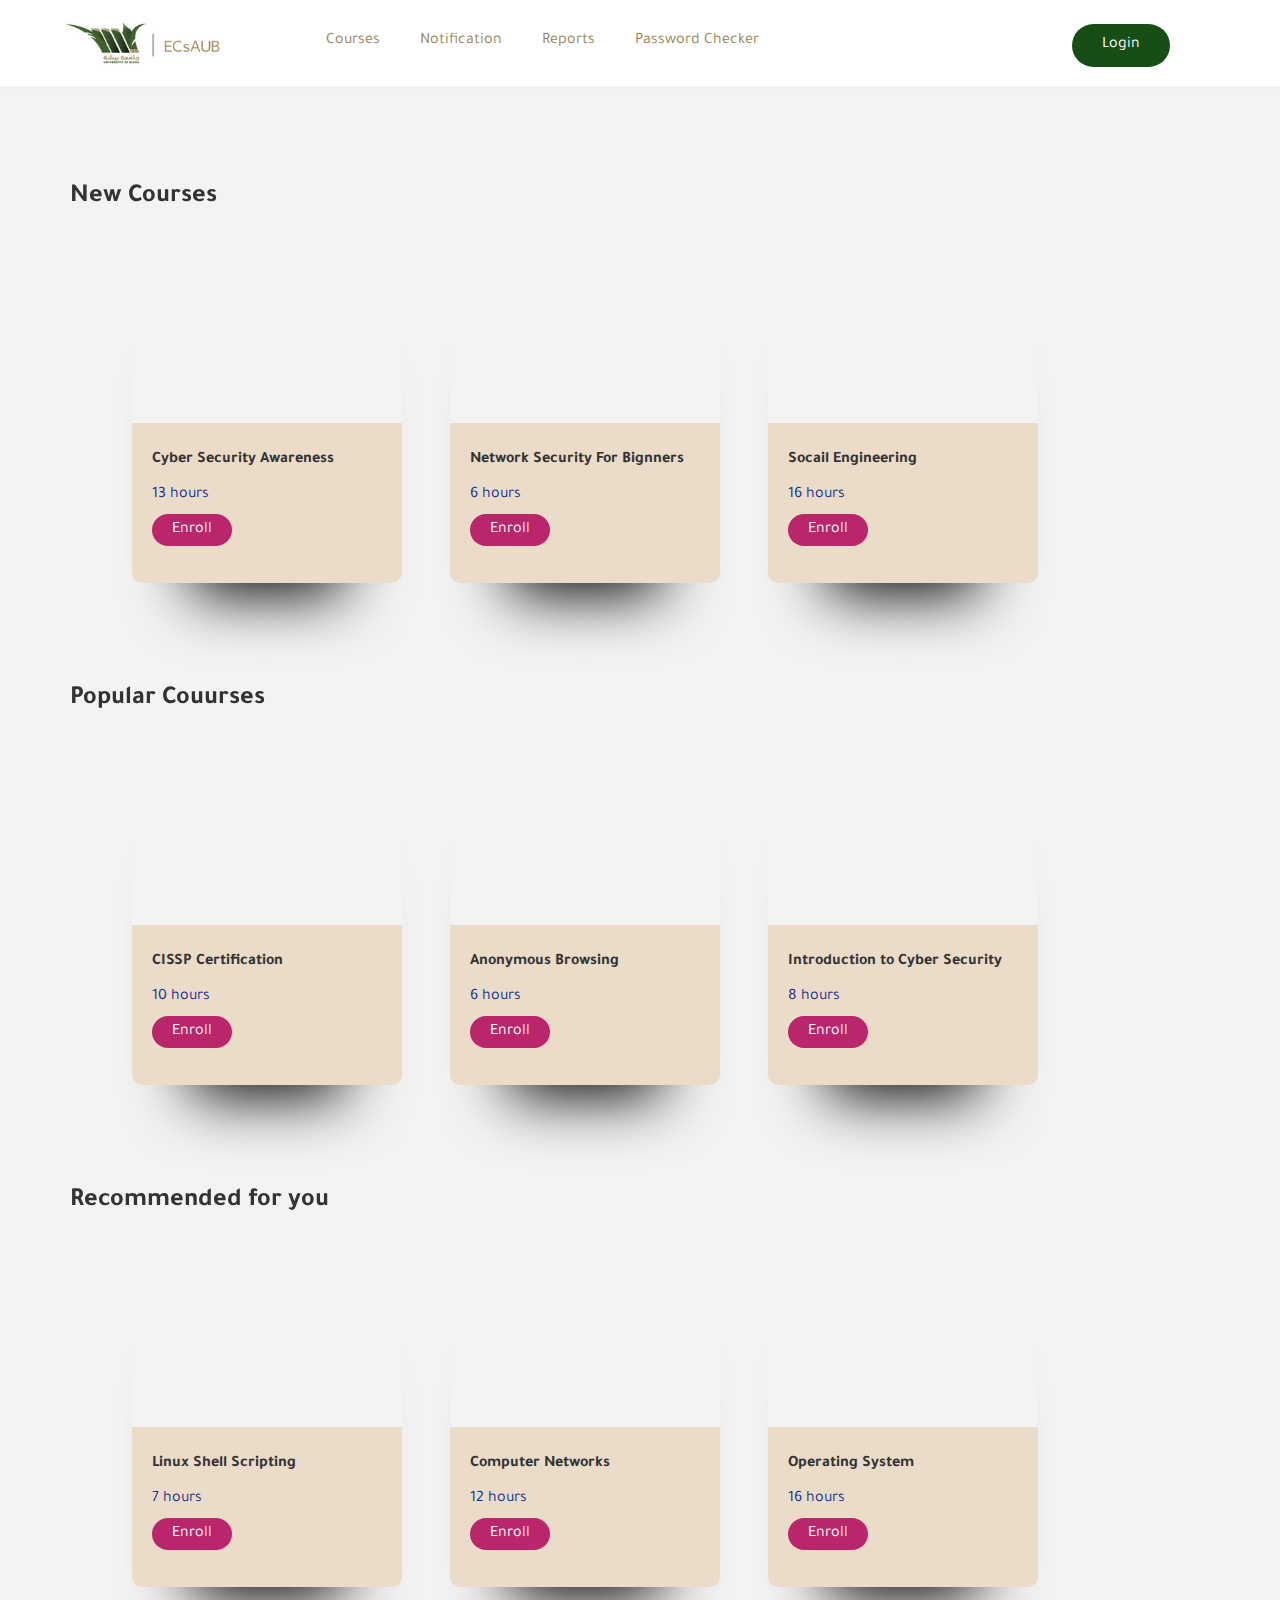
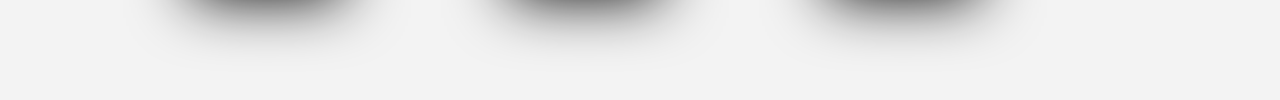
<file: courses.html>
<!DOCTYPE html>
<html lang="en">
<head>
    <meta charset="UTF-8">
    <meta http-equiv="X-UA-Compatible" content="IE=edge">
    <meta name="viewport" content="width=device-width, initial-scale=1.0">
    <link href="https://fonts.googleapis.com/css2?family=Tajawal&display=swap" rel="stylesheet">
    <link rel="stylesheet" href="https://use.fontawesome.com/releases/v5.0.0/css/all.css">

    <title>Cyber Security Awarenses | Courses</title>
    <link rel="stylesheet" href="css/main.css">
    <link rel="stylesheet" href="css/courses.css">
</head>

<body onload="document.body.style.opacity='1' ">
    <div class="cover">
        <header class="header">
            <a href="index.html" class="logo"><img src="img/logo.png"></a>
            <input class="menu-btn" type="checkbox" id="menu-btn" />
            <label class="menu-icon" for="menu-btn"><span class="navicon"></span></label>
            <ul class="menu">
                <li class="menu-choice"><a href="courses.html">Courses</a></li>
                <li class="menu-choice"><a href="notification.html">Notification</a></li>
                <li class="menu-choice"><a href="reports.html">Reports</a></li>
                <li class="menu-choice"><a href="passChecker.html">Password Checker</a></li>
                <li class="menu-choice social-top"><a href="login.html" >Login</a></li>
            </ul>
        </header>
    </div>

    <div class="courseContainer">

        <h2>New Courses</h2>
        <div class="cardContainer">
            <div class="card">
                <div class="cardTitle">
                    <h3>Cyber Security Awareness</h3>
                    <p class="hours">13 hours</p>
                    <a href="login.html"  class="button">Enroll</a>
                </div>
           </div>
    
            <div class="card">
                <div class="cardTitle">
                    <h3>Network Security For Bignners</h3>
                    <p class="hours">6 hours</p>
                    <a href="login.html"  class="button">Enroll</a>
                </div>
            </div>
                
            <div class="card">
                <div class="cardTitle">
                    <h3>Socail Engineering</h3>
                    <p class="hours">16 hours</p>
                    <a href="login.html"  class="button">Enroll</a>
                </div>
            </div>
    
        </div>

        <h2>Popular Couurses</h2>
        <div class="cardContainer">
            <div class="card">
                <div class="cardTitle">
                    <h3>CISSP Certification</h3>
                    <p class="hours">10 hours</p>
                    <a href="login.html"  class="button">Enroll</a>
                </div>
           </div>
    
            <div class="card">
                <div class="cardTitle">
                    <h3>Anonymous Browsing</h3>
                    <p class="hours">6 hours</p>
                    <a href="login.html"  class="button">Enroll</a>
                </div>
            </div>
                
            <div class="card">
                <div class="cardTitle">
                    <h3>Introduction to Cyber Security</h3>
                    <p class="hours">8 hours</p>
                    <a href="login.html"  class="button">Enroll</a>
                </div>
            </div>
    
        </div>

        <h2>Recommended for you</h2>
        <div class="cardContainer">
            <div class="card ">
                <div class="cardTitle">
                    <h3>Linux Shell Scripting</h3>
                    <p class="hours">7 hours</p>
                    <a href="login.html"  class="button">Enroll</a>
                </div>
           </div>
    
            <div class="card">
                <div class="cardTitle">
                    <h3>Computer Networks</h3>
                    <p class="hours">12 hours</p>
                    <a href="login.html"  class="button">Enroll</a>
                </div>
            </div>
                
            <div class="card">
                <div class="cardTitle">
                    <h3>Operating System</h3>
                    <p class="hours">16 hours</p>
                    <a href="login.html"  class="button">Enroll</a>
                </div>
            </div>
    
        </div>

    </div>


    
    
</body>
</html>
</file>
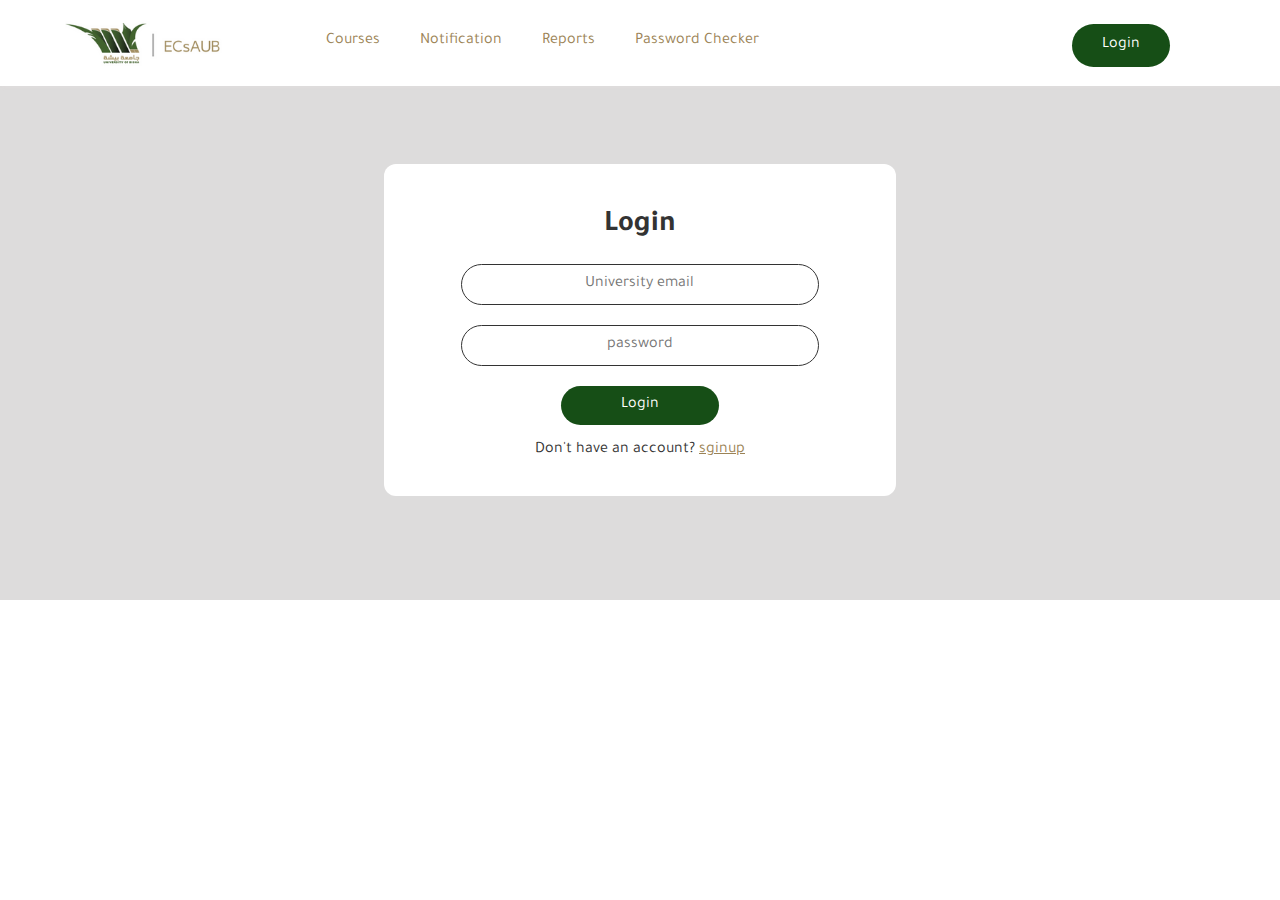
<file: login.html>
<!DOCTYPE html>
<html lang="en">
<head>
    <meta charset="UTF-8">
    <meta http-equiv="X-UA-Compatible" content="IE=edge">
    <meta name="viewport" content="width=device-width, initial-scale=1.0">
    <link href="https://fonts.googleapis.com/css2?family=Tajawal&display=swap" rel="stylesheet">
    <link rel="stylesheet" href="https://use.fontawesome.com/releases/v5.0.0/css/all.css">

    <title>Cyber Security Awarenses | Login</title>
    <link rel="stylesheet" href="css/main.css">
</head>

<body onload="document.body.style.opacity='1' ">
    <div class="cover">
        <header class="header">
            <a href="index.html" class="logo"><img src="img/logo.png"></a>
            <input class="menu-btn" type="checkbox" id="menu-btn" />
            <label class="menu-icon" for="menu-btn"><span class="navicon"></span></label>
            <ul class="menu">
                <li class="menu-choice"><a href="courses.html">Courses</a></li>
                <li class="menu-choice"><a href="notification.html">Notification</a></li>
                <li class="menu-choice"><a href="reports.html">Reports</a></li>
                <li class="menu-choice"><a href="passChecker.html">Password Checker</a></li>
                <li class="menu-choice social-top"><a href="login.html" >Login</a></li>
            </ul>
        </header>
    </div>

    <div class="loginContainer">
        <form  action="profile.html">
            <h2>Login</h2>
            <input type="email" name="email" placeholder="University email" class="input" required>
            <input type="password" name="password" placeholder="password" class="input"  required>
            <input type="submit" name="send-btn" value="Login" class="button" formaction="profile.html">
            <p>Don't have an account?  <a href="sginup.html">sginup</a></p>
        </form>

    </div>
    
</body>
</html>
</file>
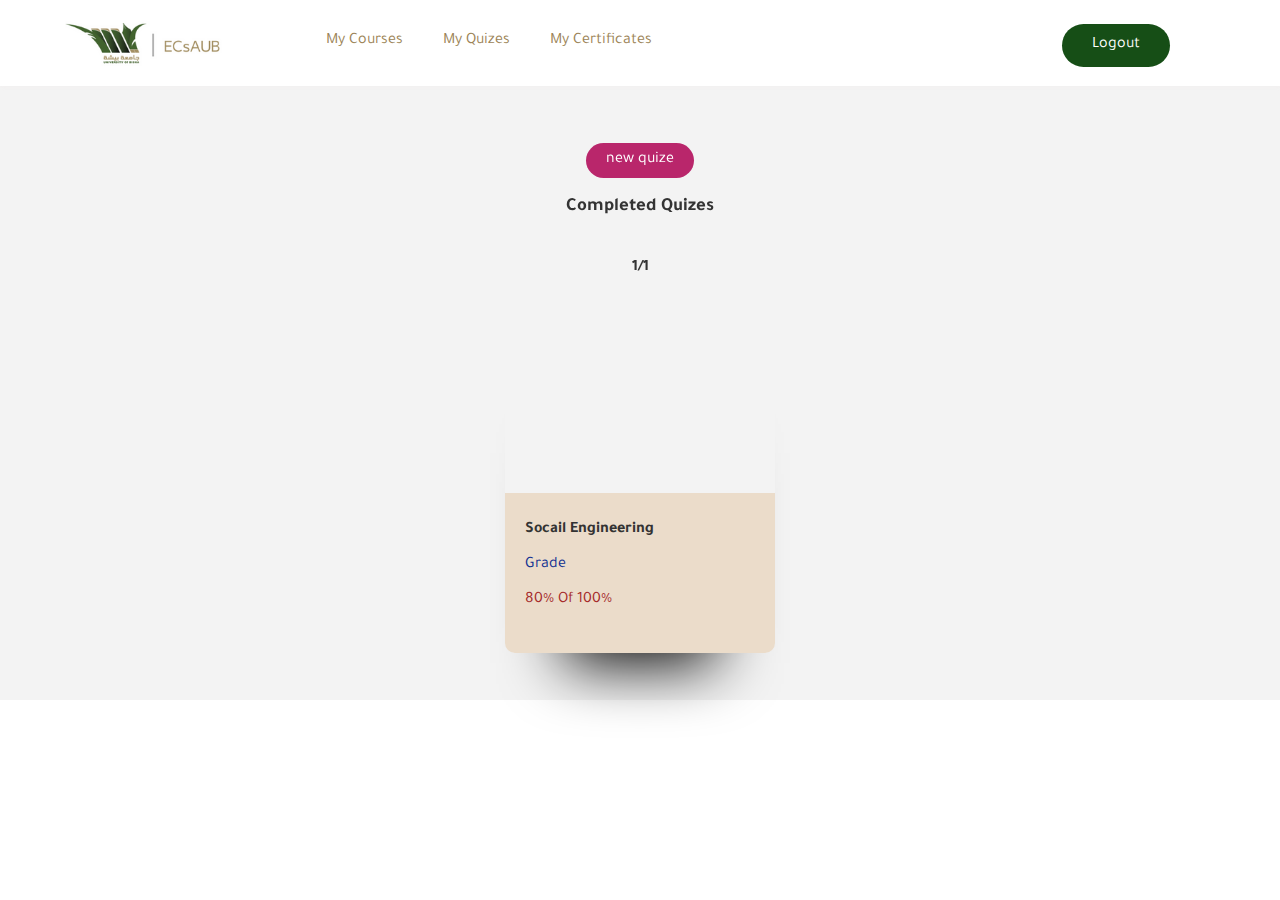
<file: myquizes.html>
<!DOCTYPE html>
<html lang="en">
<head>
    <meta charset="UTF-8">
    <meta http-equiv="X-UA-Compatible" content="IE=edge">
    <meta name="viewport" content="width=device-width, initial-scale=1.0">
    <link href="https://fonts.googleapis.com/css2?family=Tajawal&display=swap" rel="stylesheet">
    <link rel="stylesheet" href="https://use.fontawesome.com/releases/v5.0.0/css/all.css">

    <title>Cyber Security Awarenses | My Quizes</title>
    <link rel="stylesheet" href="css/main.css">
    <link rel="stylesheet" href="css/courses.css">
    <style>
        .courseContainer{
            height: 700px;
        }

        .courseContainer::before{
            height:700px;
        }

        .cer{
            align-items: center;
            justify-content: center;
        }

        img{
            height: 42%;
            width: 40%;
        }

        .grade{
            color: brown;
        }

        @media(max-width:1200px){

            img{
                height: 65%;
                width: 67%;
            }

        }
    </style>
</head>

<body onload="document.body.style.opacity='1' ">
    <div class="cover">
        <header class="header">
            <a href="index.html" class="logo"><img src="img/logo.png"></a>
            <input class="menu-btn" type="checkbox" id="menu-btn" />
            <label class="menu-icon" for="menu-btn"><span class="navicon"></span></label>
            <ul class="menu">
              <li class="menu-choice"><a href="profile.html">My Courses</a></li>
              <li class="menu-choice"><a href="myquizes.html">My Quizes</a></li>
              <li class="menu-choice"><a href="mycert.html">My Certificates</a></li>
              <li class="menu-choice social-top"><a href="index.html" >Logout</a></li>
            </ul>
        </header>
    </div>

    <div class="courseContainer cer">
        <a href="#" class="button" onclick="alert('there is no new course completed!!')">new quize</a>
        <h3>Completed Quizes</h3>
        <h4>1/1</h4>
        <div class="card completed">
            <div class="cardTitle">
                <h3>Socail Engineering</h3>
                <p class="hours">Grade</p>
                <p class="grade">80% Of 100%</p>
            </div>
        </div>
        
    </div>
    
</body>
</html>
</file>
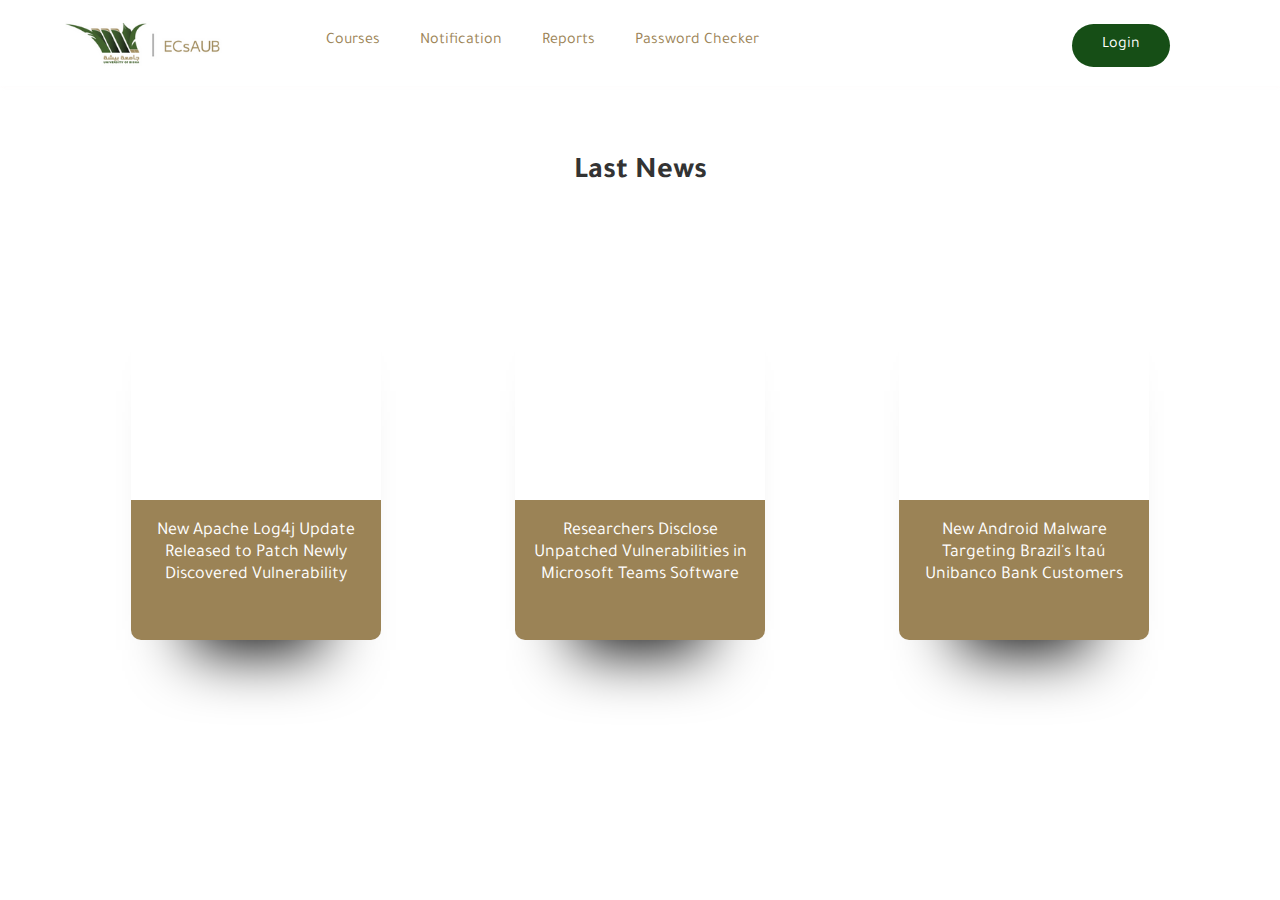
<file: news.html>
<!DOCTYPE html>
<html lang="en">
<head>
    <meta charset="UTF-8">
    <meta http-equiv="X-UA-Compatible" content="IE=edge">
    <meta name="viewport" content="width=device-width, initial-scale=1.0">
    <link href="https://fonts.googleapis.com/css2?family=Tajawal&display=swap" rel="stylesheet">
    <link rel="stylesheet" href="https://use.fontawesome.com/releases/v5.0.0/css/all.css">

    <title>Cyber Security Awarenses | News</title>
    <link rel="stylesheet" href="css/main.css">
    <style>
        .services{
            height: 800px;
            padding-top: 70px;
        }
        .cardTitle{
            height: 140px;
        }
        .cardTitle p{
            font-size: 18px;
            color: #fff;
            text-align: center;
            padding:2px 12px;
        }
        @media(max-width:1200px){
            .services{
                height: 1300px;
            }
            .services h2{
            padding-top: 120px;
            }
            .cardContainer{
                height: 1200px;
            }
            .cardTitle{
                height: 120px;
            }
            .cardTitle p{
                font-size: 16px;
            }
            .card{
                height: 300px;
            }
        }
    </style>
</head>

<body onload="document.body.style.opacity='1' ">
    <div class="cover">
        <header class="header">
            <a href="index.html" class="logo"><img src="img/logo.png"></a>
            <input class="menu-btn" type="checkbox" id="menu-btn" />
            <label class="menu-icon" for="menu-btn"><span class="navicon"></span></label>
            <ul class="menu">
                <li class="menu-choice"><a href="courses.html">Courses</a></li>
                <li class="menu-choice"><a href="notification.html">Notification</a></li>
                <li class="menu-choice"><a href="reports.html">Reports</a></li>
                <li class="menu-choice"><a href="passChecker.html">Password Checker</a></li>
                <li class="menu-choice social-top"><a href="login.html" >Login</a></li>
            </ul>
        </header>
    </div>

    <div id="services" class="services ">
        <h2>Last News</h2>

        <div class="cardContainer">

            <div class="card card2">
              <div class="cardTitle">
                  <a href="#"><p>New Apache Log4j Update Released to Patch Newly Discovered Vulnerability</p></a>
              </div>
            </div>

            <div class="card card2">
              <div class="cardTitle">
                <a href="#"><p>Researchers Disclose Unpatched Vulnerabilities in Microsoft Teams Software</p></a>
              </div>
            </div>
            
            <div class="card card2">
                <div class="cardTitle">
                    <a href="#"><p>New Android Malware Targeting Brazil's Itaú Unibanco Bank Customers</p></a>
                </div>
            </div>

        </div>
    </div>
    
</body>
</html>
</file>
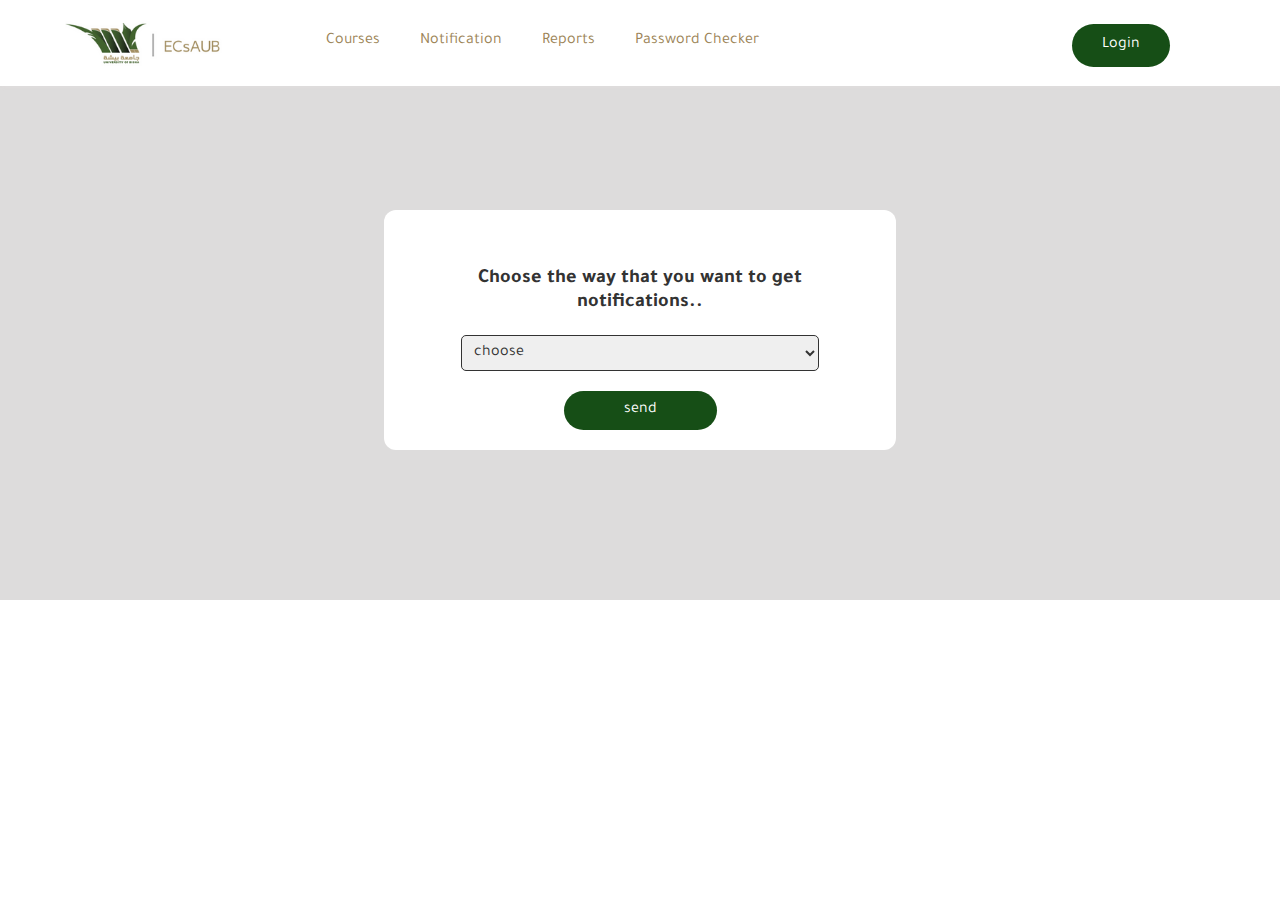
<file: notification.html>
<!DOCTYPE html>
<html lang="en">
<head>
    <meta charset="UTF-8">
    <meta http-equiv="X-UA-Compatible" content="IE=edge">
    <meta name="viewport" content="width=device-width, initial-scale=1.0">
    <link href="https://fonts.googleapis.com/css2?family=Tajawal&display=swap" rel="stylesheet">
    <link rel="stylesheet" href="https://use.fontawesome.com/releases/v5.0.0/css/all.css">

    <title>Cyber Security Awarenses | Notification</title>
    <link rel="stylesheet" href="css/main.css">
    <style>
        .loginContainer{
            height: 600px;
        }
        .loginContainer::before{
            height: 600px;
        }
        .loginContainer h2 {
            font-size: 20px;
            padding: 20px 40px;
        }
        
        .input{
            display: none;
        }

        @media(max-width:1200px){

            .loginContainer h2 {
               font-size: 18px;
               padding: 12px 40px;
            }

        }


    </style>
</head>

<body onload="document.body.style.opacity='1' ">
    <div class="cover">
        <header class="header">
            <a href="index.html" class="logo"><img src="img/logo.png"></a>
            <input class="menu-btn" type="checkbox" id="menu-btn" />
            <label class="menu-icon" for="menu-btn"><span class="navicon"></span></label>
            <ul class="menu">
                <li class="menu-choice"><a href="courses.html">Courses</a></li>
                <li class="menu-choice"><a href="notification.html">Notification</a></li>
                <li class="menu-choice"><a href="reports.html">Reports</a></li>
                <li class="menu-choice"><a href="passChecker.html">Password Checker</a></li>
                <li class="menu-choice social-top"><a href="login.html" >Login</a></li>
            </ul>
        </header>
    </div>

    <div class="loginContainer">
        <form action="subnotification.html">
            <h2>Choose the way that you want to get notifications..</h2>
            <select id="way" onchange="showDiv(this)">
                <option value="choose">choose</option>
                <option value="email">email</option>
                <option value="SMS">SMS</option>
              </select>
            <input type="email" name="email" id="email" placeholder="Your email" class="input">
            <input type="tel" name="phoneNo" id="phoneNo" placeholder="Your phone number" class="input">
            <input type="submit" name="send-btn" value="send" class="button" onclick="window.location.href='subnotification.html' ">
        </form>
       
    </div>

    <script>
        function showDiv(select){
            if(select.value=="email"){
                document.getElementById('email').style.display = "block";
            } 
            else{
                document.getElementById('email').style.display = "none";
            }

            if(select.value=="SMS"){
                document.getElementById('phoneNo').style.display = "block";
            } 
            else{
                document.getElementById('phoneNo').style.display = "none";
            }
        }
    </script>
    
</body>
</html>
</file>
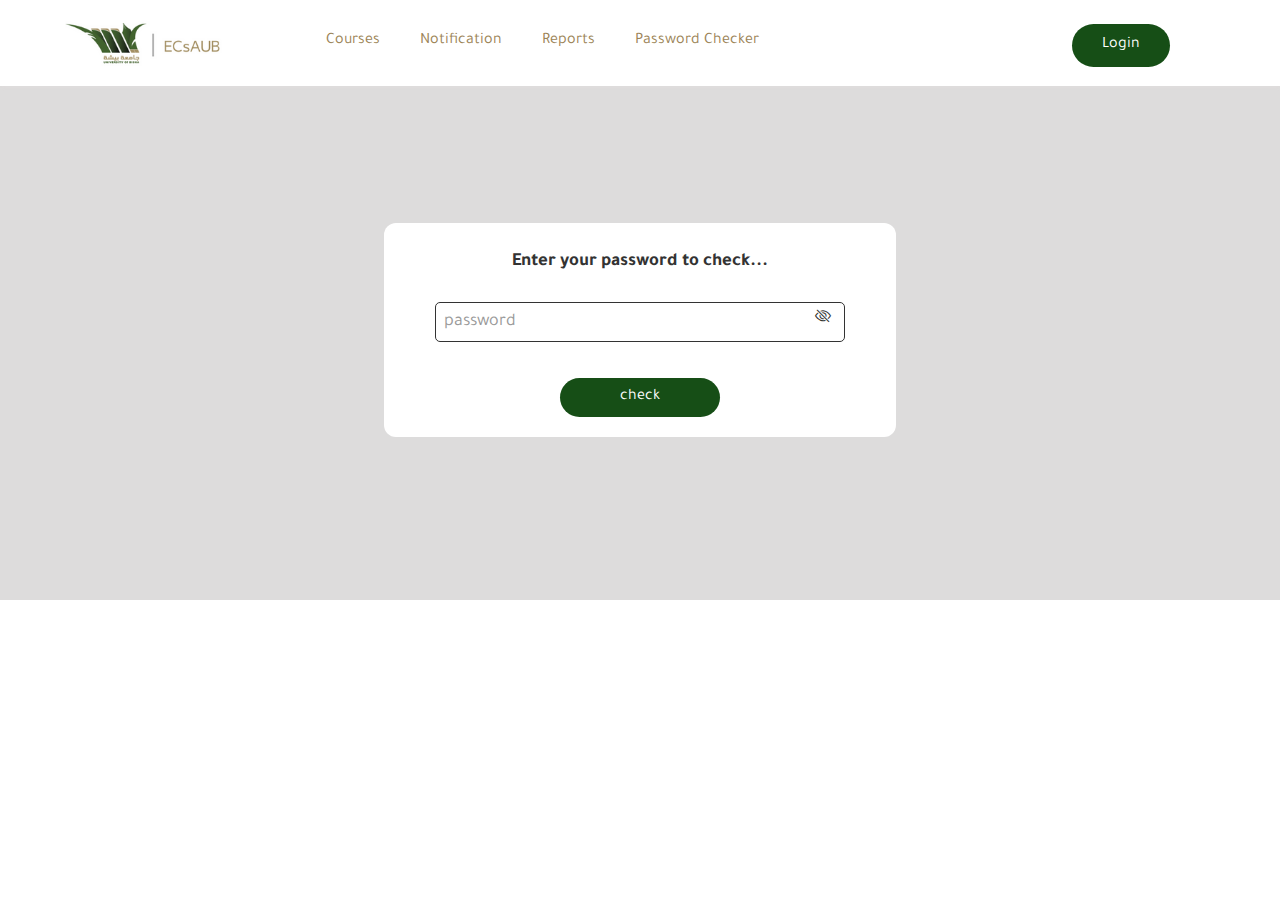
<file: passChecker.html>
<!DOCTYPE html>
<html lang="en">
<head>
    <meta charset="UTF-8">
    <meta http-equiv="X-UA-Compatible" content="IE=edge">
    <meta name="viewport" content="width=device-width, initial-scale=1.0">
    <link href="https://fonts.googleapis.com/css2?family=Tajawal&display=swap" rel="stylesheet">
    <link rel="stylesheet" href="https://use.fontawesome.com/releases/v5.0.0/css/all.css">
    <link rel="stylesheet" href="https://cdn.jsdelivr.net/npm/bootstrap-icons@1.3.0/font/bootstrap-icons.css" />

    <title>Cyber Security Awarenses | Password Checker</title>
    <link rel="stylesheet" href="css/main.css">
    <style>
        .iconInput{
            display: flex;
            flex-direction: row;
            align-items: flex-end;
            justify-content: right;
            width: 80%;
            padding: 0;
            margin: 0;
        }
        .input{
           border-radius: 5px;
           color: #555;
           text-align: left;
           padding: 8px;
           font-size: 18px;
           width: 100%;
           position: relative;
        }
        .input::placeholder{
            color: #999;
        }
        h3{
            padding: 8px 20px;
            text-align: center;
            margin: 0px;
        }
        #togglePassword {
          padding-bottom: 12px;
          width: 20px;
          position: absolute;
          padding-right: 30px;
          
        }
        .error{
            color: indianred;
            padding: 8px 40px;
            margin:0;
            text-align:center;
        }
      
        
    </style>
</head>

<body onload="document.body.style.opacity='1' ">
    <div class="cover">
        <header class="header">
            <a href="index.html" class="logo"><img src="img/logo.png"></a>
            <input class="menu-btn" type="checkbox" id="menu-btn" />
            <label class="menu-icon" for="menu-btn"><span class="navicon"></span></label>
            <ul class="menu">
                <li class="menu-choice"><a href="courses.html">Courses</a></li>
                <li class="menu-choice"><a href="notification.html">Notification</a></li>
                <li class="menu-choice"><a href="reports.html">Reports</a></li>
                <li class="menu-choice"><a href="passChecker.html">Password Checker</a></li>
                <li class="menu-choice social-top"><a href="login.html" >Login</a></li>
            </ul>
        </header>
    </div>
    <div class="loginContainer">
        <form action=" " onsubmit="return false" >
            <h3>Enter your password to check...</h3>
           <span class="iconInput">
            <input type="password" name="password" id="password" placeholder="password" class="input"  required>
            <i class="bi bi-eye-slash" id="togglePassword"></i>
           </span>

            <p id="error" class="error"></p>
            <input type="submit" name="send-btn" value="check" class="button" onclick="check()" >
        </form>

    </div>

    <script>
        const togglePassword = document.querySelector('#togglePassword' );
        const password = document.querySelector('#password');
        togglePassword.addEventListener('click', function (e) {
        // toggle the type attribute
       const type = password.getAttribute('type') === 'password' ? 'text' : 'password';
       password.setAttribute('type', type);
       // toggle the eye / eye slash icon
       this.classList.toggle('bi-eye');
    });
    </script>

    <script src="passChecker.js"></script>

    
</body>
</html>
</file>
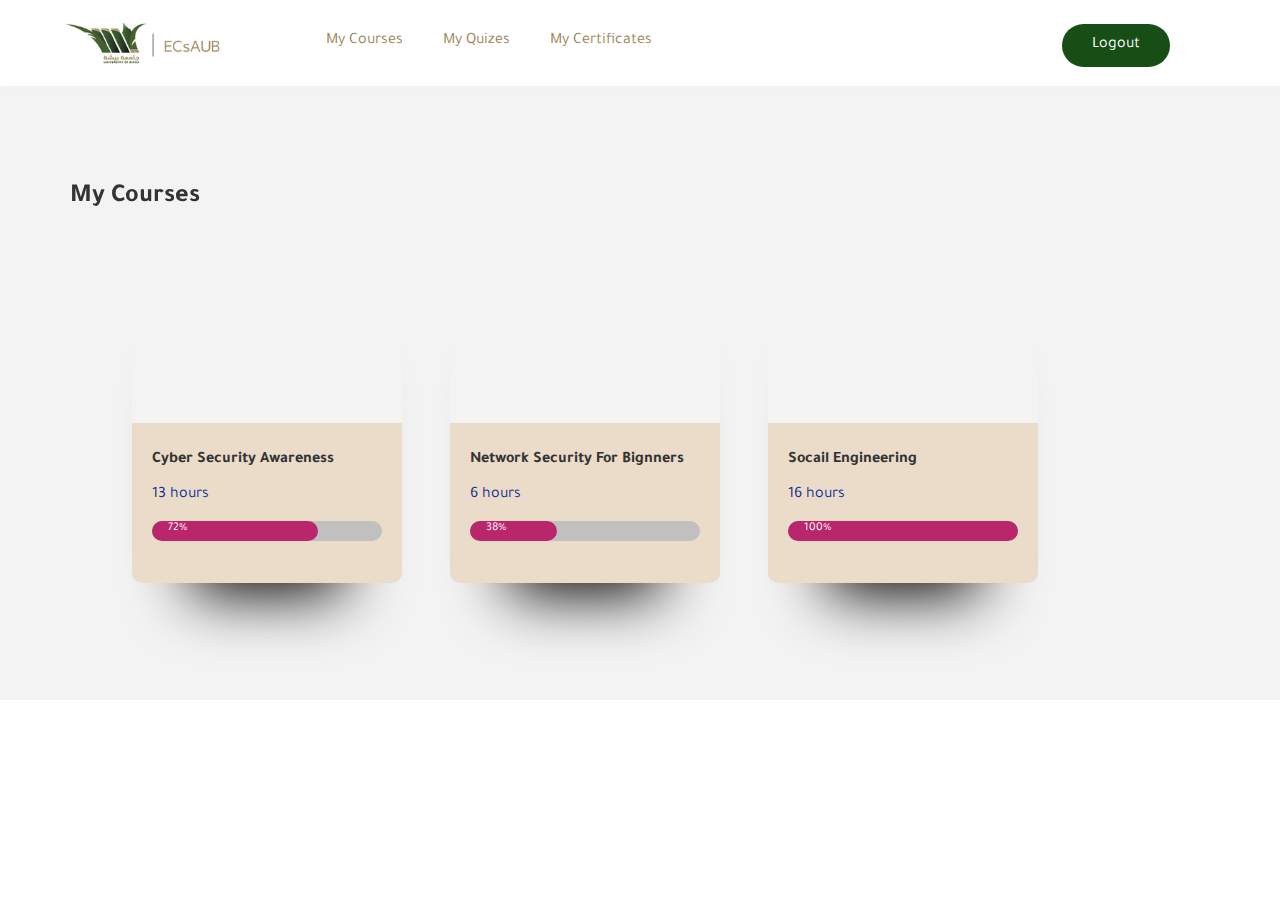
<file: profile.html>
<!DOCTYPE html>
<html lang="en">
<head>
    <meta charset="UTF-8">
    <meta http-equiv="X-UA-Compatible" content="IE=edge">
    <meta name="viewport" content="width=device-width, initial-scale=1.0">
    <link href="https://fonts.googleapis.com/css2?family=Tajawal&display=swap" rel="stylesheet">
    <link rel="stylesheet" href="https://use.fontawesome.com/releases/v5.0.0/css/all.css">


    <title>Cyber Security Awarenses | profile</title>
    <link rel="stylesheet" href="css/main.css">
    <link rel="stylesheet" href="css/courses.css">
    <style>
        .courseContainer{
            height: 700px;
        }

        .courseContainer::before{
            height:700px;
        }

        @media(max-width:1200px){
            .courseContainer{
               height: 1200px;
            }

           .courseContainer::before{
               height:1200px;
            }
        }
    </style>
</head>

<body onload="document.body.style.opacity='1' ">
    <div class="cover">
        <header class="header">
            <a href="index.html" class="logo"><img src="img/logo.png"></a>
            <input class="menu-btn" type="checkbox" id="menu-btn" />
            <label class="menu-icon" for="menu-btn"><span class="navicon"></span></label>
            <ul class="menu">
              <li class="menu-choice"><a href="profile.html">My Courses</a></li>
              <li class="menu-choice"><a href="myquizes.html">My Quizes</a></li>
              <li class="menu-choice"><a href="mycert.html">My Certificates</a></li>
              <li class="menu-choice social-top"><a href="index.html" >Logout</a></li>
            </ul>
        </header>
    </div>

    <div class="courseContainer" style="height: 700px;">

        <h2>My Courses</h2>
        <div class="cardContainer">
            <div class="card">
                <div class="cardTitle">
                    <h3>Cyber Security Awareness</h3>
                    <p class="hours">13 hours</p>
                    <div class="progress">
                        <div class="line line1">72%</div>
                    </div>
                </div>
           </div>
    
            <div class="card">
                <div class="cardTitle">
                    <h3>Network Security For Bignners</h3>
                    <p class="hours">6 hours</p>
                    <div class="progress">
                        <div class="line line2">38%</div>
                    </div>
                </div>
            </div>
                
            <div class="card">
                <div class="cardTitle">
                    <h3>Socail Engineering</h3>
                    <p class="hours">16 hours</p>
                    <div class="progress">
                        <div class="line line3">100%</div>
                    </div>
                </div>
            </div>
    
        </div>
    </div>
    
</body>
</html>
</file>
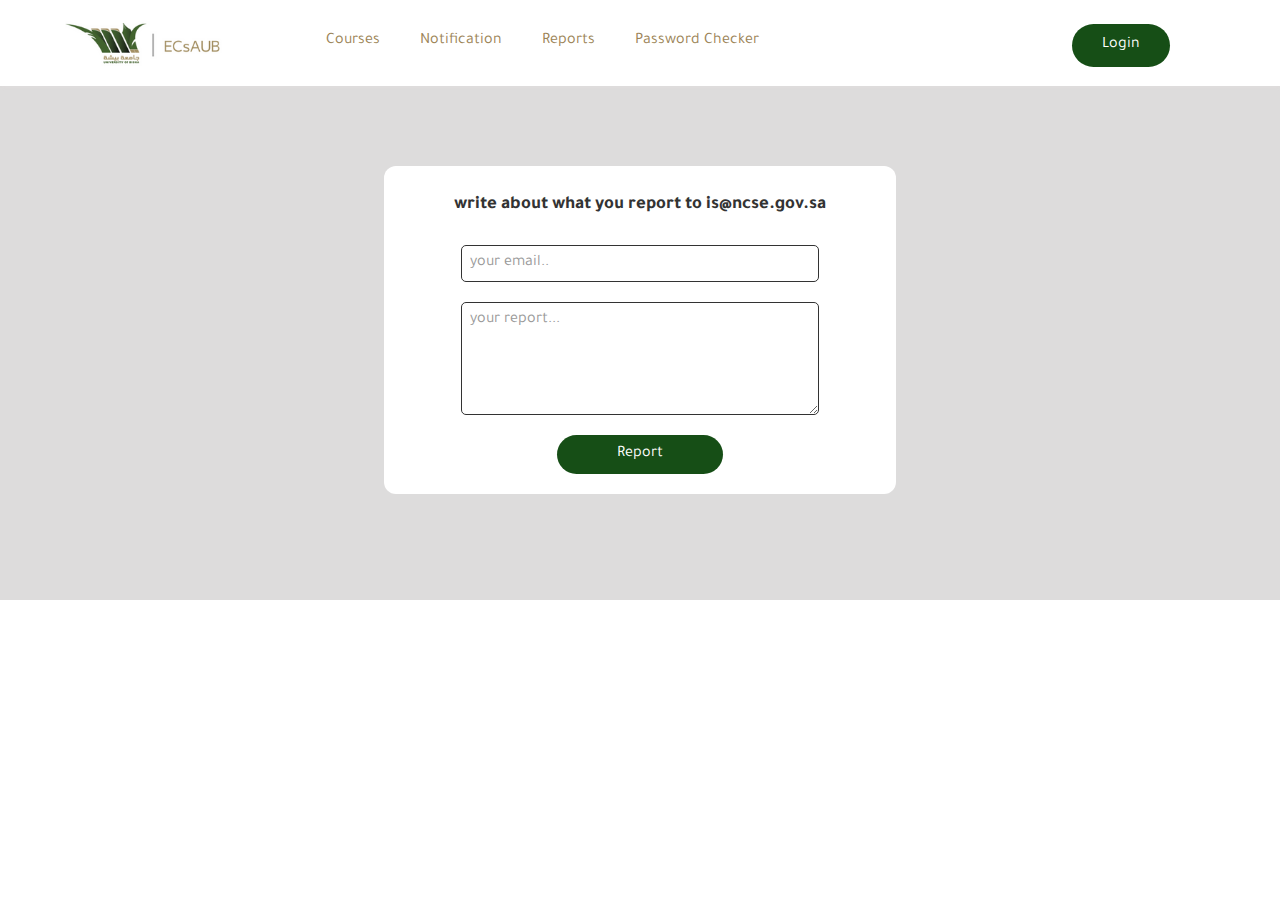
<file: reports.html>
<!DOCTYPE html>
<html lang="en">
<head>
    <meta charset="UTF-8">
    <meta http-equiv="X-UA-Compatible" content="IE=edge">
    <meta name="viewport" content="width=device-width, initial-scale=1.0">
    <link href="https://fonts.googleapis.com/css2?family=Tajawal&display=swap" rel="stylesheet">
    <link rel="stylesheet" href="https://use.fontawesome.com/releases/v5.0.0/css/all.css">

    <title>Cyber Security Awarenses | Login</title>
    <link rel="stylesheet" href="css/main.css">
    <style>
        .input{
           border-radius: 5px;
           color: #555;
           text-align: left;
           padding: 8px;
        }
        .input::placeholder{
            color: #999;
        }
        h3{
            padding: 8px 20px;
            text-align: center;
            margin: 0px;
        }
    </style>
</head>

<body onload="document.body.style.opacity='1' ">
    <div class="cover">
        <header class="header">
            <a href="index.html" class="logo"><img src="img/logo.png"></a>
            <input class="menu-btn" type="checkbox" id="menu-btn" />
            <label class="menu-icon" for="menu-btn"><span class="navicon"></span></label>
            <ul class="menu">
                <li class="menu-choice"><a href="courses.html">Courses</a></li>
                <li class="menu-choice"><a href="notification.html">Notification</a></li>
                <li class="menu-choice"><a href="reports.html">Reports</a></li>
                <li class="menu-choice"><a href="passChecker.html">Password Checker</a></li>
                <li class="menu-choice social-top"><a href="login.html" >Login</a></li>
            </ul>
        </header>
    </div>
    <div class="loginContainer">
        <form  action="" >
            <h3>write about what you report to is@ncse.gov.sa</h3>
            <input type="email" name="email" class="input" placeholder="your email..">
            <textarea name="reportTxt" placeholder="your report..." cols="20" rows="5" class="input"></textarea>
            <input type="submit" name="send-btn" value="Report" class="button" >
        </form>

    </div>
    
</body>
</html>
</file>
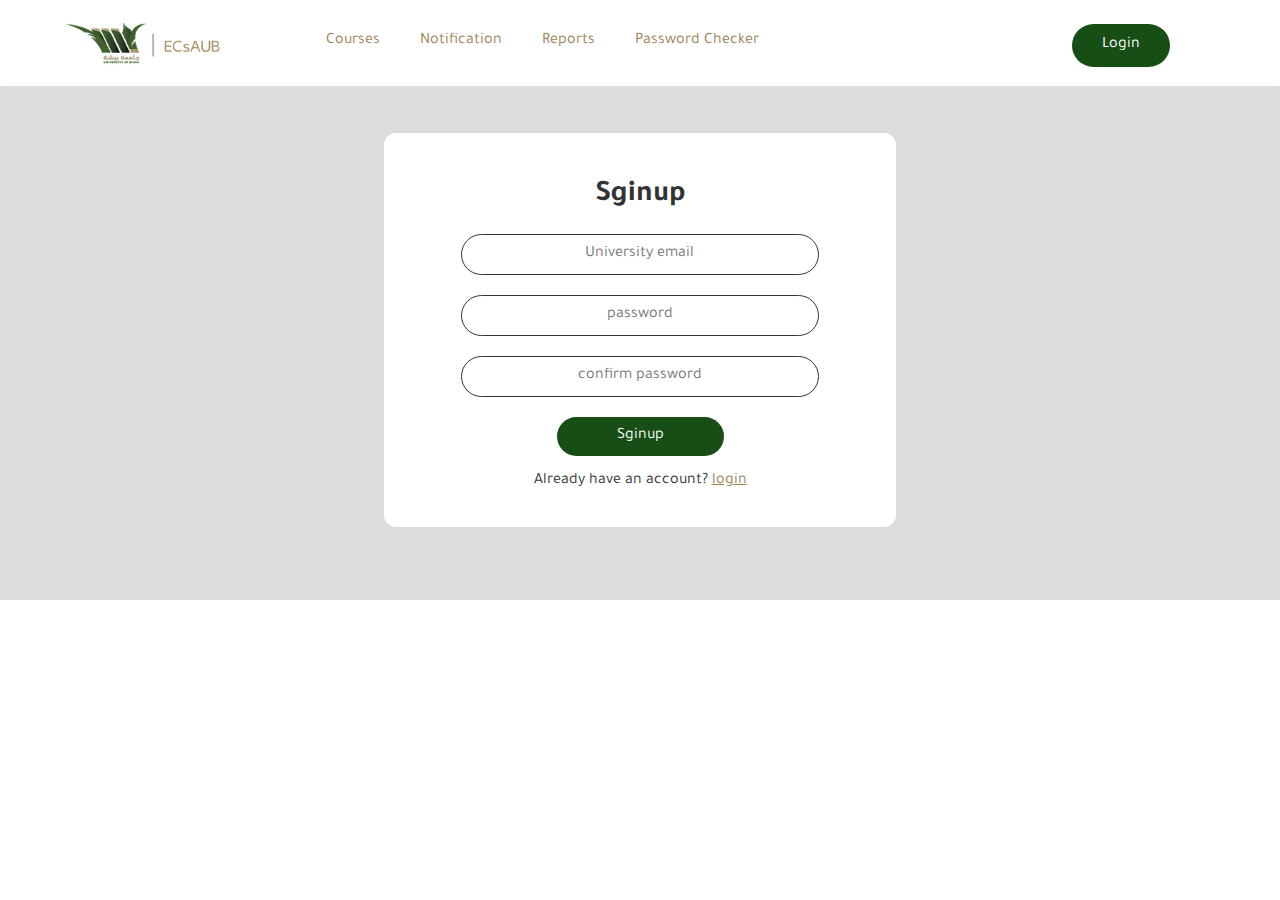
<file: sginup.html>
<!DOCTYPE html>
<html lang="en">
<head>
    <meta charset="UTF-8">
    <meta http-equiv="X-UA-Compatible" content="IE=edge">
    <meta name="viewport" content="width=device-width, initial-scale=1.0">
    <link href="https://fonts.googleapis.com/css2?family=Tajawal&display=swap" rel="stylesheet">
    <link rel="stylesheet" href="https://use.fontawesome.com/releases/v5.0.0/css/all.css">

    <title>Cyber Security Awarenses | Sginup</title>
    <link rel="stylesheet" href="css/main.css">
</head>

<body onload="document.body.style.opacity='1' ">
    <div class="cover">
        <header class="header">
            <a href="index.html" class="logo"><img src="img/logo.png"></a>
            <input class="menu-btn" type="checkbox" id="menu-btn" />
            <label class="menu-icon" for="menu-btn"><span class="navicon"></span></label>
            <ul class="menu">
                <li class="menu-choice"><a href="courses.html">Courses</a></li>
                <li class="menu-choice"><a href="notification.html">Notification</a></li>
                <li class="menu-choice"><a href="reports.html">Reports</a></li>
                <li class="menu-choice"><a href="passChecker.html">Password Checker</a></li>
                <li class="menu-choice social-top"><a href="login.html" >Login</a></li>
            </ul>
        </header>
    </div>

    <div class="loginContainer">
        <form action="profile.html">
            <h2>Sginup</h2>
            <input type="email" name="email" placeholder="University email" class="input" required>
            <input type="password" name="password" placeholder="password" class="input" required>
            <input type="password" name="confirm-password" placeholder="confirm password" class="input" required>
            <input type="submit" name="send-btn" value="Sginup" class="button">
            <p>Already have an account?  <a href="login.html">login</a></p>
        </form>

    </div>
    
</body>
</html>
</file>
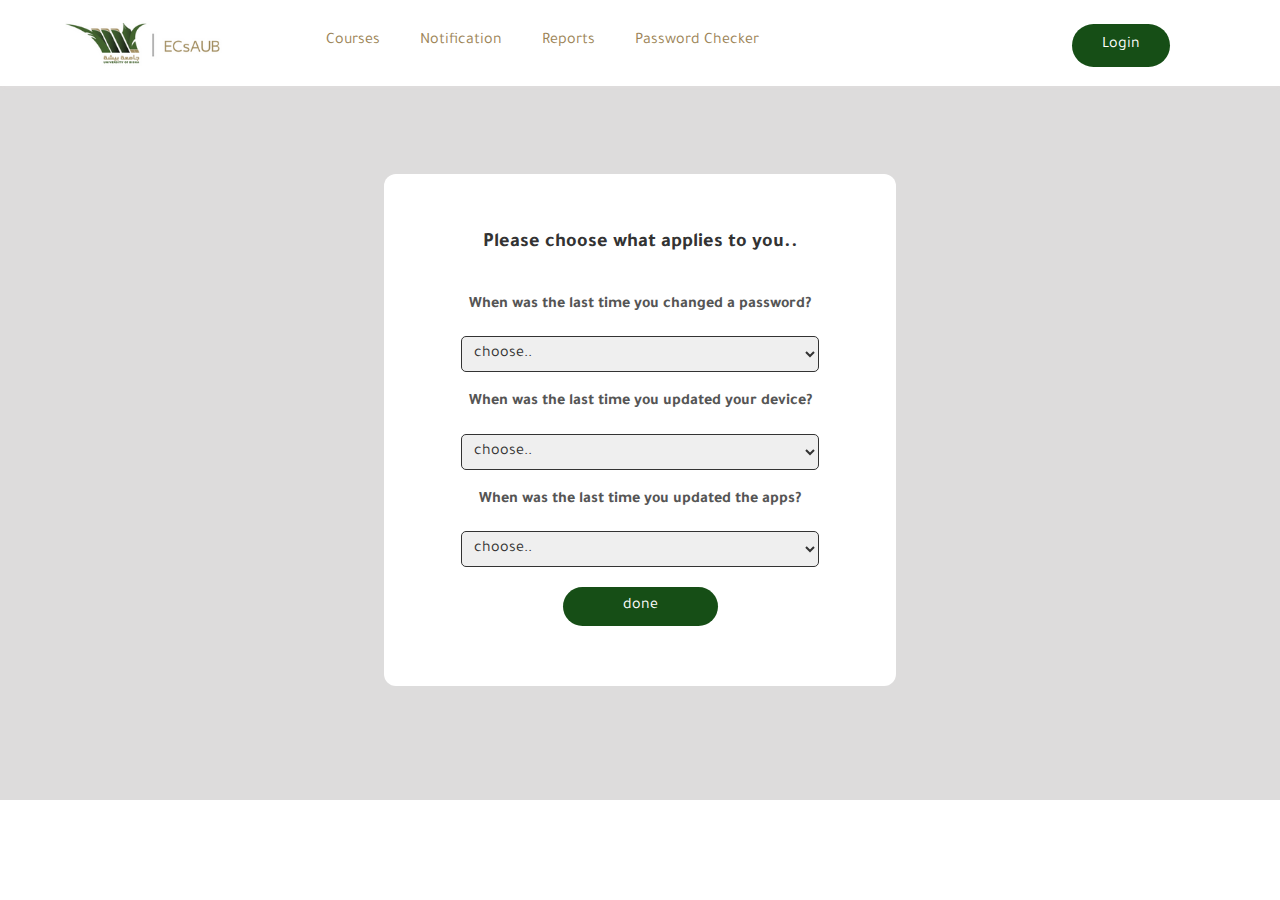
<file: subnotification.html>
<!DOCTYPE html>
<html lang="en">
<head>
    <meta charset="UTF-8">
    <meta http-equiv="X-UA-Compatible" content="IE=edge">
    <meta name="viewport" content="width=device-width, initial-scale=1.0">
    <link href="https://fonts.googleapis.com/css2?family=Tajawal&display=swap" rel="stylesheet">
    <link rel="stylesheet" href="https://use.fontawesome.com/releases/v5.0.0/css/all.css">

    <title>Cyber Security Awarenses | Notification</title>
    <link rel="stylesheet" href="css/main.css">
    <style>
        .loginContainer{
            height: 800px;
        }
        .loginContainer::before{
            height: 800px;
        }
        .loginContainer h2 {
            font-size: 20px;
            padding: 20px 50px;
        }
        form{
            padding-bottom: 60px;
        }
        h4{
            color: #555;
        }
        .input{
            font-size: 18px;
        }
        @media(max-width:1200px){
            .loginContainer h2 {
               font-size: 20px;
               padding: 20px 50px;
            }
        
           h4{
            padding: 0px 20px;
            font-size: 16px;
           }
           

        }

    </style>
</head>

<body onload="document.body.style.opacity='1' ">
    <div class="cover">
        <header class="header">
            <a href="index.html" class="logo"><img src="img/logo.png"></a>
            <input class="menu-btn" type="checkbox" id="menu-btn" />
            <label class="menu-icon" for="menu-btn"><span class="navicon"></span></label>
            <ul class="menu">
                <li class="menu-choice"><a href="courses.html">Courses</a></li>
                <li class="menu-choice"><a href="notification.html">Notification</a></li>
                <li class="menu-choice"><a href="reports.html">Reports</a></li>
                <li class="menu-choice"><a href="passChecker.html">Password Checker</a></li>
                <li class="menu-choice social-top"><a href="login.html" >Login</a></li>
            </ul>
        </header>
    </div>

    <div class="loginContainer">
        <form action="msg.html" id="alert">
            <h2>Please choose what applies to you..</h2>
            <h4>When was the last time you changed a password?</h4>
            <select id="changePassword" onchange="passAlert(this)">
                <option value="op0">choose..</option>
                <option value="op1">I do not remember</option>
                <option value="op2">6 months ago</option>
                <option value="op3">less than 6 months</option>
              </select>
    
              <h4>When was the last time you updated your device?</h4>
              <select id="updatedDevice" onchange="deviceAlert(this)">
                <option value="op0">choose..</option>
                <option value="op4">I do not remember</option>
                <option value="op5">6 months ago</option>
                <option value="op6">less than 6 months</option>
              </select>
        
              <h4>When was the last time you updated the apps?</h4>
              <select id="updatedapp" onchange="appAlert(this)">
                <option value="op0">choose..</option>
                <option value="op7">I do not remember</option>
                <option value="op8">6 months ago</option>
                <option value="op9">less than 6 months</option>
              </select>
            <input type="submit" name="send-btn" value="done" class="button">
        </form>

    </div>

    <script>
        function passAlert(select){
            if(select.value=="op1"){
                alert("You must modify the password now 😨");
            } 
           
            if(select.value=="op2"){
                alert("It's been 6 month, should change your password as soon as possible 🙁");
            } 

            if(select.value=="op3"){
                alert("It's ok, you don't need to change your password at this time 😎");
            }
        }

        function deviceAlert(select){
            if(select.value=="op4"){
                alert("You have to modify the update now 😨");
            } 
           
            if(select.value=="op5"){
                alert("It's been 6 month and you should update as soon as possible 🙁");
            } 

            if(select.value=="op6"){
                alert("It's ok, you don't need to update at this time 😎");
            }
        }

        function appAlert(select){
            if(select.value=="op7"){
                alert("You have to modify the update now 😨");
            } 
           
            if(select.value=="op8"){
                alert("It's been 6 month and you should update as soon as possible 🙁");
            } 

            if(select.value=="op9"){
                alert("It's ok, you don't need to update at this time 😎");
            }
        }
    </script>
    
</body>
</html>
</file>
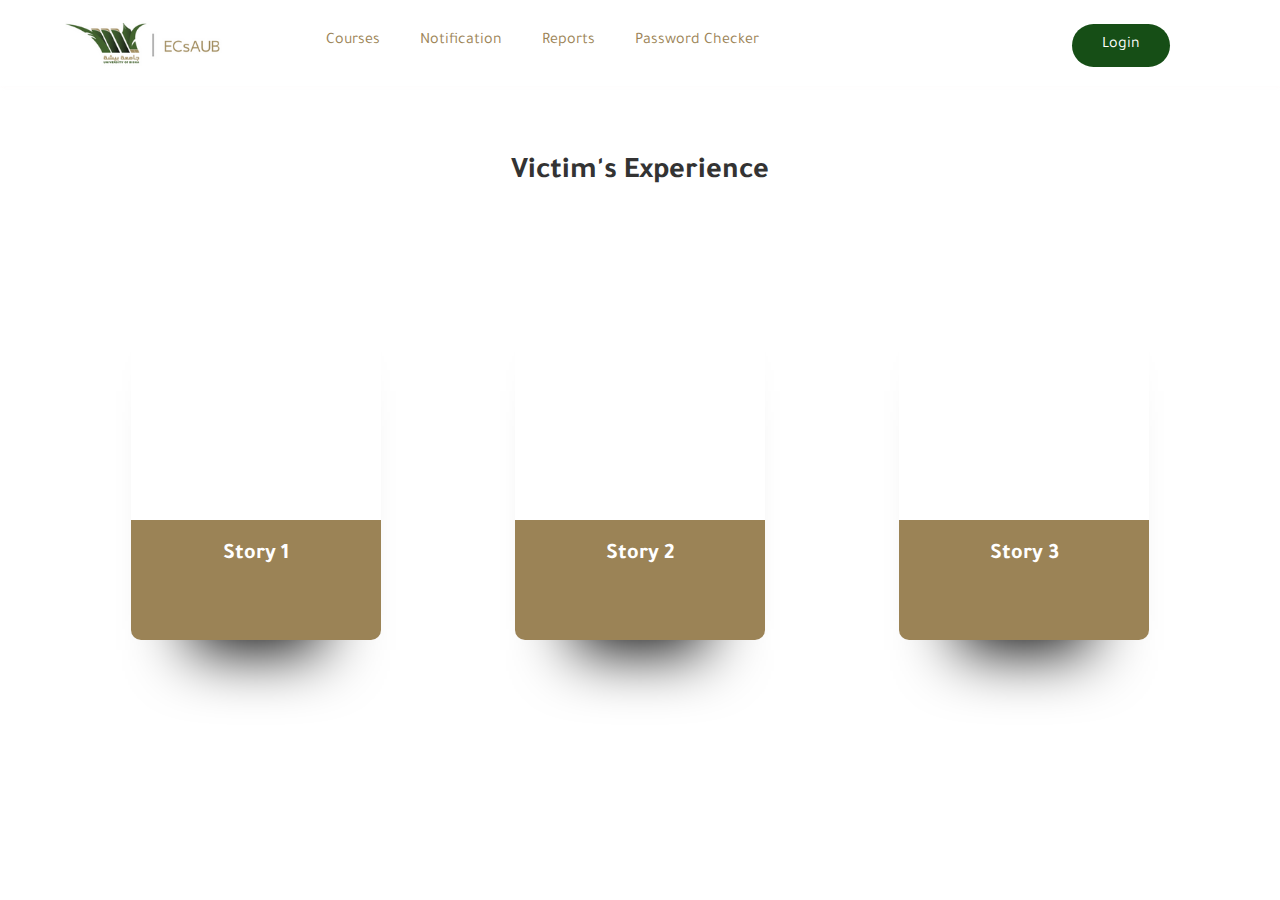
<file: victim.html>
<!DOCTYPE html>
<html lang="en">
<head>
    <meta charset="UTF-8">
    <meta http-equiv="X-UA-Compatible" content="IE=edge">
    <meta name="viewport" content="width=device-width, initial-scale=1.0">
    <link href="https://fonts.googleapis.com/css2?family=Tajawal&display=swap" rel="stylesheet">
    <link rel="stylesheet" href="https://use.fontawesome.com/releases/v5.0.0/css/all.css">

    <title>Cyber Security Awarenses | Victim's Experience</title>
    <link rel="stylesheet" href="css/main.css">
    <style>
        .services{
            height: 800px;
            padding-top: 70px;
        }
        .cardTitle{
            height: 120px;
        }
        .cardTitle h3{
            font-size: 22px;
            color: #fff;
            text-align: center;
        }
        @media(max-width:1200px){
            .services{
                height: 1300px;
            }
            .services h2{
            padding-top: 120px;
            }
            .cardContainer{
                height: 1200px;
            }
            .cardTitle{
                height: 90px;
            }
            .cardTitle h3{
                font-size: 16px;
            }
            .card{
                height: 300px;
            }
        }
    </style>
</head>

<body onload="document.body.style.opacity='1' ">
    <div class="cover">
        <header class="header">
            <a href="index.html" class="logo"><img src="img/logo.png"></a>
            <input class="menu-btn" type="checkbox" id="menu-btn" />
            <label class="menu-icon" for="menu-btn"><span class="navicon"></span></label>
            <ul class="menu">
                <li class="menu-choice"><a href="courses.html">Courses</a></li>
                <li class="menu-choice"><a href="notification.html">Notification</a></li>
                <li class="menu-choice"><a href="reports.html">Reports</a></li>
                <li class="menu-choice"><a href="passChecker.html">Password Checker</a></li>
                <li class="menu-choice social-top"><a href="login.html" >Login</a></li>
            </ul>
        </header>
    </div>

    <div id="services" class="services ">
        <h2>Victim's Experience</h2>

        <div class="cardContainer">

            <div class="card card3">
              <div class="cardTitle">
                  <a href="#"><h3>Story 1</h3></a>
              </div>
            </div>

            <div class="card card3">
              <div class="cardTitle">
                <a href="#"><h3>Story 2</h3></a>
              </div>
            </div>
            
            <div class="card card3">
                <div class="cardTitle">
                    <a href="#"><h3>Story 3</h3></a>
                </div>
            </div>

        </div>
    </div>
    
</body>
</html>
</file>
<file: css/main.css>
*{
    box-sizing: border-box;
}
      
body {
    margin: 0;
    font-family: 'Tajawal', sans-serif;
    direction: ltr;
    color: #333;
    opacity: 0;
    transition: opacity 3s;
}

a {
    color: rgb(155, 131, 86);
}

.button{
    color: #fff;
    padding: 12px 40px;
    text-align: center;
    text-decoration: none;
    background-color: rgb(155, 131, 86);
    font-size: 16px;
    border-radius: 50px;
    font-family: 'Tajawal', sans-serif;
    cursor: pointer; 
    margin-top: 20px;
}
  
.button:hover{
    text-decoration: none;
    background-color: #fff;
    color: rgb(22, 78, 22);
    border: none;
}
  
.up {
    font-size: 40px;
    color: rgb(155, 131, 86);
    float: right;
    padding: 30px;
    margin-right:8px;
    margin-bottom: 12px;
    cursor: pointer;
}

.more{
    display: flex;
    flex-direction: row;
    align-items: center;
    justify-content: center;
    width: 100%;
    height: auto;
    margin: 0;
    padding: 0;
}
.down{
    font-size: 40px;
    color: rgb(155, 131, 86);
    padding: 30px;
    cursor: pointer;
}

#more2{
    display: none;
}

.about{
    display: flex;
    flex-direction: column;
    align-items: center;
    justify-content: center;
    height: 300px;
    width: 100%;
    padding: 40px 100px;
    display: none;
}

.about h2{
    font-size: 30px;
    text-align: center;
    margin: 20px;
    margin-top: 100px;
}

.about p{
    font-size: 18px;
    color: #333;
    padding: 12px;
    line-height: 2;
    text-align: center;
}

.cover{
    display: flex;
    flex-direction: column;
    height: auto;
    width: 100%;
    opacity: 1.6;
}


/*menu*/
.header {
    background-color: #fff;
    box-shadow: 1px 1px 4px 0 rgba(245, 219, 219, 0.1);
    position: fixed;
    width: 100%;
    z-index: 3;
    
}
  
.header ul {
    margin: 0;
    padding: 0;
    list-style: none;
    overflow: hidden;
    background-color: #fff;
}
  
.header li a {
    display: block;
    padding: 20px 20px;
    text-decoration: none;
}
  
.header li a:hover,
.header .menu-choice a:hover {
    background-color: rgb(22, 78, 22);
    color: white;
}
  
.header a:focus {
    border-bottom: 2px solid rgb(22, 78, 22);
    background-color: transparent;
    color: white;
}
  
.header .social-top a:hover {
    background-color: rgb(22, 78, 22);
    color: white;
}

.header .logo {
    display: block;
    float: left;
    padding: 0px;
    margin:0px;
    text-decoration: none;
    color: rgb(22, 78, 22);
}
.header .logo > img{
    padding-top: 8px;
    margin:0px;
    margin-left: 5px;
    height: 12%;
    width: 70%;
}
  
.header .logo:hover{
    color: rgb(155, 131, 86);
}
  
/* menu */
.header .menu {
    clear: both;
    font-size: 16px;
    max-height: 0;
    transition: max-height .2s ease-out;
}
  
/* menu icon */
.header .menu-icon {
    cursor: pointer;
    padding: 28px 20px;
    float: right;
    position: relative;
    user-select: none;
}
  
.header .menu-icon .navicon {
    background: rgb(155, 131, 86);
    display: block;
    height: 2px;
    position: relative;
    transition: background .2s ease-out;
    width: 18px;
}
  
.header .menu-icon .navicon:before,
.header .menu-icon .navicon:after {
    background: rgb(155, 131, 86);
    content: '';
    display: block;
    height: 100%;
    position: absolute;
    transition: all .2s ease-out;
    width: 100%;
}
  
.header .menu-icon .navicon:before {
    top: 5px;
}
  
.header .menu-icon .navicon:after {
    top: -5px;
}
  
/* menu btn */
.header .menu-btn {
    display: none;
}
  
.header .menu-btn:checked ~ .menu {
    max-height: 100%;
}
  
.header .menu-btn:checked ~ .menu-icon .navicon {
    background: transparent;
}
  
.header .menu-btn:checked ~ .menu-icon .navicon:before {
    transform: rotate(-45deg);
}
  
.header .menu-btn:checked ~ .menu-icon .navicon:after {
    transform: rotate(45deg);
}
  
.header .menu-btn:checked ~ .menu-icon:not(.steps) .navicon:before,
.header .menu-btn:checked ~ .menu-icon:not(.steps) .navicon:after {
    top: 0;
}
  
  
  
/*for labtop and desktop screen*/
@media (min-width: 1170px) {
    .header{
      padding:12px 60px;
    }
    .header .menu-choice {
      float: left;
    }
    .header .social-top {
      float: right;
      padding-top: 12px;
      padding-right: 50px;
    }
    .header .social-top a {
      font-size: 16px;
      color:#fff;
      padding: 12px 30px;
      text-align: center;
      text-decoration: none;
      background-color: rgb(22, 78, 22);
      border-radius: 50px;
      font-family: 'Tajawal', sans-serif;
      cursor: pointer; 
    }
    
    .header li a {
      padding: 20px;
    }
    .header .menu {
      clear: none; 
      max-height: none;
    }
    .header .menu-icon {
      display: none;
    }
    
    .active{
      border-bottom: 2px solid rgb(22, 78, 22);
      background-color: transparent;
      color: rgb(155, 131, 86);
    }
  
    .header li a:hover,.header .menu-choice a:hover {
      border-bottom: 2px solid rgb(22, 78, 22);
      background-color: transparent;
      color: rgb(155, 131, 86);
    }
  
    .header a:focus {
      border-bottom: 2px solid rgb(22, 78, 22);
      background-color: transparent;
      color: rgb(155, 131, 86);
    }
     
    
    .header .social-top a:hover {
      background-color: rgb(155, 131, 86);
      border: none;
      color: rgb(238, 238, 238);
    }

    .header .logo:hover{
        color: rgb(155, 131, 86);
    }
  
    
}


/*vedio*/
.videoContainer{
    height: 600px;
    overflow: hidden;
    position: relative; 
    display: flex;
    flex-direction: column;
    align-items: center;
    justify-content: center;
}

  
video {
    position: absolute;
    top: 0;
    left: 0;
    width: 100%;
    height: 100%;
    z-index: -1;
    object-fit: cover; 
    opacity: 0.5;
}

.titleContainer{
    width: auto;
    height: auto;
   
}

.videoContainer .bigTitle {
    position: absolute;
    top: 37%;
    left: 20%;
    background-color: rgb(22, 78, 22);
    border-radius: 12px;
    color: #fff;
    padding: 12px 22px;
    padding-right: 200px;
    font-size:30px;
    text-align: center;
    margin-bottom: 33px;
    text-align: left;
}
.videoContainer .title {
    position: absolute;
    top: 52%;
    left: 20%;
    background-color: rgb(155, 131, 86);
    border-radius: 12px;
    color: #fff;
    padding: 20px ;
    margin-right: 70px;
    font-size:24px;
    text-align: center;
    text-align: left;
}

/*services*/
.services{
    display: flex;
    flex-direction: column;
    align-items: center;
    justify-content: center;
    height: 600px;
    width: 100%;
    padding-bottom: 130px;
}

.services h2{
    font-size: 30px;
    margin-bottom: 100px;
    text-align: center;
}
.cardContainer{
   display: flex;
   flex-direction: row;
   justify-content: space-around;
   align-items: center;
   height: 300px;
   width: 90%;
   margin:9px;
}

    
.card{
  height: 379px;
  width: 250px;
  background: grey;
  border-radius: 10px;
  transition: background 0.8s;
  overflow: hidden;
  background: black;
  box-shadow: 0 70px 63px -60px #000000;
  display: flex;
  justify-content: center;
  align-items: center;
  position: relative;
  cursor: pointer;
}
.cardTitle{
    position: absolute;
    height: 90px;
    width: 100%;
    background-color: rgb(155, 131, 86);
    bottom: 0;
}

.cardTitle h3{
    color: #fff;
    font-size: 20px;
    text-align: center;
}

.card0{
    background: url('https://images.pexels.com/photos/3943951/pexels-photo-3943951.jpeg?auto=compress&cs=tinysrgb&dpr=1&w=500') center center no-repeat;
    background-size: cover;
    background-position: top;
}

.card0:hover{
    background: url('https://images.pexels.com/photos/3943951/pexels-photo-3943951.jpeg?auto=compress&cs=tinysrgb&dpr=1&w=500') right center no-repeat;
    background-size: 500px;

}


.card1{
    background: url('https://images.pexels.com/photos/1416530/pexels-photo-1416530.jpeg?auto=compress&cs=tinysrgb&dpr=2&h=650&w=940') center center no-repeat;
    background-size: cover;
    background-position: top;
}
 
.card1:hover{
    background: url('https://images.pexels.com/photos/1416530/pexels-photo-1416530.jpeg?auto=compress&cs=tinysrgb&dpr=2&h=650&w=940') left center no-repeat;
    background-size: 600px;
}
   
     
.card2{
    background: url('https://images.pexels.com/photos/935979/pexels-photo-935979.jpeg?auto=compress&cs=tinysrgb&dpr=2&h=650&w=940') center center no-repeat;
    background-size: cover;
    background-position: top;
}


.card2:hover{
    background: url('https://images.pexels.com/photos/935979/pexels-photo-935979.jpeg?auto=compress&cs=tinysrgb&dpr=2&h=650&w=940') left center no-repeat;
    background-size: 600px;
} 

.card3{
    background: url('https://images.pexels.com/photos/6893931/pexels-photo-6893931.jpeg?auto=compress&cs=tinysrgb&dpr=2&h=650&w=940') center center no-repeat;
    background-size: cover;  
}


.card3:hover{
    background: url('https://images.pexels.com/photos/6893931/pexels-photo-6893931.jpeg?auto=compress&cs=tinysrgb&dpr=2&h=650&w=940') left center no-repeat;
    background-size: 600px;
}

.card4{
    background: url('https://images.pexels.com/photos/952594/pexels-photo-952594.jpeg?auto=compress&cs=tinysrgb&dpr=2&h=650&w=940') center center no-repeat;
    background-size: cover;  
    background-position: top;
}


.card4:hover{
    background: url('https://images.pexels.com/photos/952594/pexels-photo-952594.jpeg?auto=compress&cs=tinysrgb&dpr=2&h=650&w=940') right center no-repeat;
    background-size: 600px;
}

/*courses*/
.courses{
    display: flex;
    flex-direction: column;
    align-items: center;
    justify-content: center;
    height: 330px;
    width: 100%;
    background-color:#555;
}
.courses h2 {
    color: #fff;
    font-size: 30px;
    text-align: center;
    margin-bottom: 0;
}

.courses p{
    color: #f1f1f1;
    padding: 8px 20px;
    text-align: center;
    font-size: 18px;
    line-height: 1.8;
    width: 60%;
}

/*footer*/
.footer{
    background-color:transparent;
    font-family: 'Tajawal', sans-serif;
    height:200px;
    font-size: 16px;
    display: flex;
    align-items: center;
    justify-content: center;
    flex-direction: row;
    padding: 12px;
    width: 100%;
    margin-top:0px;
    padding-bottom: 20px;
    background-color: #fff;
  }
  .footer h2{
     font-size: 30px;
  }
  
  .footer h3{
      font-size: 16px;
      color: #555;
  }
  
  .footer .middle{
    display: flex;
    flex-direction: column;
    align-items: center;
    justify-content: center;
    width: 100%;
   
  }

  .footer .social{
    display: flex;
    flex-direction: row;
    align-items: center;
    justify-content: center;
    width: 80%;
   
  }
  
  .social img{
    width:14%;
    height: 15%;
    margin: 0px 5px;
  }
  
  .social .imgsmall{
    width: 10%;
    height: 11%;
  }

  .social .imgmid{
    width: 16%;
    height: 15%;
  }
  
  
  
  .copyright{
    display: flex;
    flex-direction: row;
    align-items:center;
    justify-content: center;
    height: 40px;
    width: 100%;
    background-color: #444;
    color: #fff;
  }
  
  .copyright a{
    color:#fff;
    font-size: 16px;
    text-decoration: none;
  }
  
  .copyright #year{
    color: #fff;
  }
  
  .copyright a:hover{
    color: rgb(155, 131, 86);
  }
  .copyright p{
    font-size: 16px;
}
  
/*form*/
.loginContainer{
    display: flex;
    flex-direction: column;
    align-items: center;
    justify-content: center;
    height: 600px;
    width: 100%;
    padding-top: 60px;
}

.loginContainer::before{
    content:"";
    width:100%;
    height:600px;
    position:absolute;
    top:0;
    left:0;
    transform: translateZ(0);
    background:url("https://images.pexels.com/photos/3184160/pexels-photo-3184160.jpeg?auto=compress&cs=tinysrgb&dpr=2&h=650&w=940") 100% no-repeat;
    background-size: cover;
    background-attachment:fixed;
    animation: grow 360s  linear 10ms infinite;
    transition:all 0.4s ease-in-out;
    background-color: rgb(141, 139, 139);
    opacity: 0.3;
    z-index:-3;
}

.loginContainer h2 {
    color: #333;
    font-size: 30px;
    text-align: center;
    margin-bottom: 0;
}

form{
    display: flex;
    flex-direction: column;
    align-items: center;
    justify-content: center;
    width: 40%;
    background-color: #fff;
    border-radius: 12px;
    padding: 20px 0px;
}

.input{
    color: #333;
    padding: 10px 40px;
    width: 70%;
    text-align: center;
    text-decoration: none;
    font-size: 16px;
    border-radius: 50px;
    font-family: 'Tajawal', sans-serif;
    margin-top: 20px;
    border: 1px solid #333;
}

.input:hover{
    border: 1px solid rgb(22, 78, 22);
    transition: all 3s ease-in;

}

select{
    color: #333;
    padding: 8px;
    width: 70%;
    text-align: left;
    text-decoration: none;
    font-size: 16px;
    border-radius: 5px;
    font-family: 'Tajawal', sans-serif;
    border: 1px solid #333;
}

.loginContainer .button{
    padding: 10px 60px;
    border: none;
    background-color: rgb(22, 78, 22);
}

.loginContainer .button:hover{
   background-color: rgb(155, 131, 86);
   color: rgb(238, 238, 238);
}
*:focus{
    outline: none;
}


@media(max-width:1200px){

    .button{
        color: #fff;
        padding: 12px 40px;
        text-align: center;
        text-decoration: none;
        background-color: rgb(155, 131, 86);
        font-size: 16px;
        border-radius: 50px;
        font-family: 'Tajawal', sans-serif;
        cursor: pointer; 
        margin-top: 20px;
    }
      
    .button:hover{
        text-decoration: none;
        background-color: #fff;
        color: rgb(22, 78, 22);
        border: none;
    }
      
    .down{
        font-size: 30px;
    }

    
    .about{
        height: 400px;
        padding: 20px;
    }
    
    .about h2{
        font-size: 20px;
        margin: 12px;
        margin-top: 70px;
    }
    
    .about p{
        font-size: 16px;
    }

    
    
    /*vedio*/
    .videoContainer{
        height: 450px;
    }


    .videoContainer .bigTitle {
       top: 37%;
       left: 12%;
       padding-right: 20px;
       font-size:20px;
    }

   .videoContainer .title {
       top: 52%;
       left: 12%;
       padding: 20px ;
       margin-right: 20px;
       font-size:18px;
    }

   /*services*/
   .services{
       height: 1450px;
       width: 100%;
       padding-bottom: 130px;
    }

   .services h2{
       font-size: 24px;
       margin-bottom: 8px;
    }

   .cardContainer{
      display: flex;
      flex-direction: column;
      justify-content: center;
      align-items: center;
      height: 1250px;
      width: 90%;
      margin:9px;
    }

    
   .card{
      height: 379px;
      width: 250px;
      margin: 24px;
    }
    .cardTitle{
       position: absolute;
       height: 80px;
       width: 100%;
    }

   .cardTitle h3{
      font-size: 18px;
    }

    /*courses*/
    .courses{
      height: 380px;
      width: 100%;
    }

   .courses h2 {
      font-size: 26px;
    }

   .courses p{
      padding: 8px 20px;
      font-size: 16px;
      width: 100%;
   }

   /*footer*/
   .footer{
      height:200px;
      font-size: 16px;
      padding: 12px;
      width: 100%;
    }
    .footer h2{
        font-size: 26px;
    }
  
   .footer .social{
      width: 100%;
    }
  
    .social img{
      width:22%;
      height: 20%;
      margin: 0px 5px;
    }
  
    .social .imgsmall{
      width: 18%;
      height: 20%;
    }

    .social .imgmid{
      width: 26%;
      height: 28%;
    }

    /*form*/

   .loginContainer{
     height: 800px;
   }

    .loginContainer::before{
      content:"";
      width:100%;
      height:800px;
    }
    .loginContainer h2 {
        font-size: 20px;
    }
    
    form{
        width: 90%;
        padding-bottom: 40px;
    }

    
    .input{
        padding: 10px 40px;
        width: 80%;
        margin-top: 20px;
        font-size: 16px;
    }


    select{
        padding: 8px;
        width: 80%;
        font-size: 16px;
    }
    
    .loginContainer .button{
        padding: 10px 60px;
    }
    

}
</file>
<file: css/courses.css>
.courseContainer{
    display: flex;
    flex-direction: column;
    align-items: left;
    justify-content: left;
    height: 1700px;
    width: 100%;
    padding-top: 100px;
}

.courseContainer::before{
    content:"";
    width:100%;
    height:1700px;
    position:absolute;
    top:0;
    left:0;
    transform: translateZ(0);
    background:url("https://images.pexels.com/photos/3184160/pexels-photo-3184160.jpeg?auto=compress&cs=tinysrgb&dpr=2&h=650&w=940") 100% no-repeat;
    background-size: cover;
    background-attachment:fixed;
    animation: grow 360s  linear 10ms infinite;
    transition:all 0.4s ease-in-out;
    background-color: rgb(141, 139, 139);
    opacity: 0.1;
    z-index:-3;
}

.courseContainer h2 {
   color: #333;
    font-size: 26px;
    text-align: left;
    padding-top: 60px;
    padding-left:70px ;
}
.cardContainer{
   display: flex;
   flex-direction: row;
   justify-content: center;
   align-items: center;
   height: 350px;
   width: 90%;
}

    
.courseContainer .card{
  height: 330px;
  width: 270px;
  background: grey;
  border-radius: 10px;
  transition: background 0.8s;
  overflow: hidden;
  background: black;
  box-shadow: 0 70px 63px -60px #000000;
  display: flex;
  justify-content: center;
  align-items: center;
  position: relative;
  cursor: pointer;
  margin: 24px;
}
.courseContainer .cardTitle{
    position: absolute;
    height: 160px;
    width: 100%;
    background-color: rgb(235, 220, 202);
    padding: 12px 20px;
}

.courseContainer .cardTitle h3{
    color: #333;
    font-size: 16px;
    text-align: left;
}


.courseContainer .cardTitle .hours{
    font-size: 16px;
    color:rgb(14, 47, 145);
    text-align: left;

 }

.courseContainer .button{
    padding: 8px 20px;
    margin: 20px 0px;
    margin-bottom: 0px;
    background-color: rgb(185, 38, 107);
}

.courseContainer .button:hover{
   background-color: #222;
   color: #fff;
}


.courseContainer .card{
    background: url('https://images.pexels.com/photos/3184454/pexels-photo-3184454.jpeg?auto=compress&cs=tinysrgb&dpr=2&h=650&w=940') center center no-repeat;
    background-size: cover;
    background-position: top;
}

.courseContainer .card:hover{
    background: url('https://images.pexels.com/photos/3184454/pexels-photo-3184454.jpeg?auto=compress&cs=tinysrgb&dpr=2&h=650&w=940') left center no-repeat;
    background-size: 600px;

}


.progress{
    background-color: rgb(192, 192, 192);
    width: 100%;
    border-radius: 12px;
    height: 20px;
}

.line {
    background-color: rgb(185, 38, 107);
    color: white;
    padding: 0px 16px;
    text-align: left;
    font-size: 12px;
    border-radius: 15px;
    height: 20px;
}

.line1{
    width: 72%;
}

.line2{
    width: 38%;
}

.line3 {
    width: 100%;
}

@media(max-width:1200px){
    .courseContainer{
        display: flex;
        flex-direction: column;
        align-items: left;
        justify-content: left;
        height: 4000px;
        width: 100%;
        padding-top: 100px;
    }
    
    .courseContainer::before{
        content:"";
        width:100%;
        height:4000px;
    }
    
    .courseContainer h2 {
        font-size: 22px;
        padding-top: 60px;
        padding-left:30px ;
    }
    .cardContainer{
       display: flex;
       flex-direction: column;
       justify-content: center;
       align-items: center;
       height: auto;
       width: 98%;
    }
    
        
    .courseContainer .card{
      height: 320px;
      width: 270px;
      margin: 24px 0px;
    }

    .courseContainer .card{
        background: url('https://images.pexels.com/photos/3184454/pexels-photo-3184454.jpeg?auto=compress&cs=tinysrgb&dpr=2&h=650&w=940') center center no-repeat;
        background-size: cover;
        background-position: top;
    }

    .courseContainer .cardTitle{
        height: 160px;
    }
    
    .courseContainer .cardTitle h3{
        font-size: 16px;
    }
    

    
    .courseContainer .button{
        padding: 8px 20px;
        margin: 20px 0px;
    }
    


    .progress{
        height: 18px;
    }
    
    .line {
        height: 18px;
        padding: 2px 16px;
        font-size: 16px
    }
    

}
</file>
